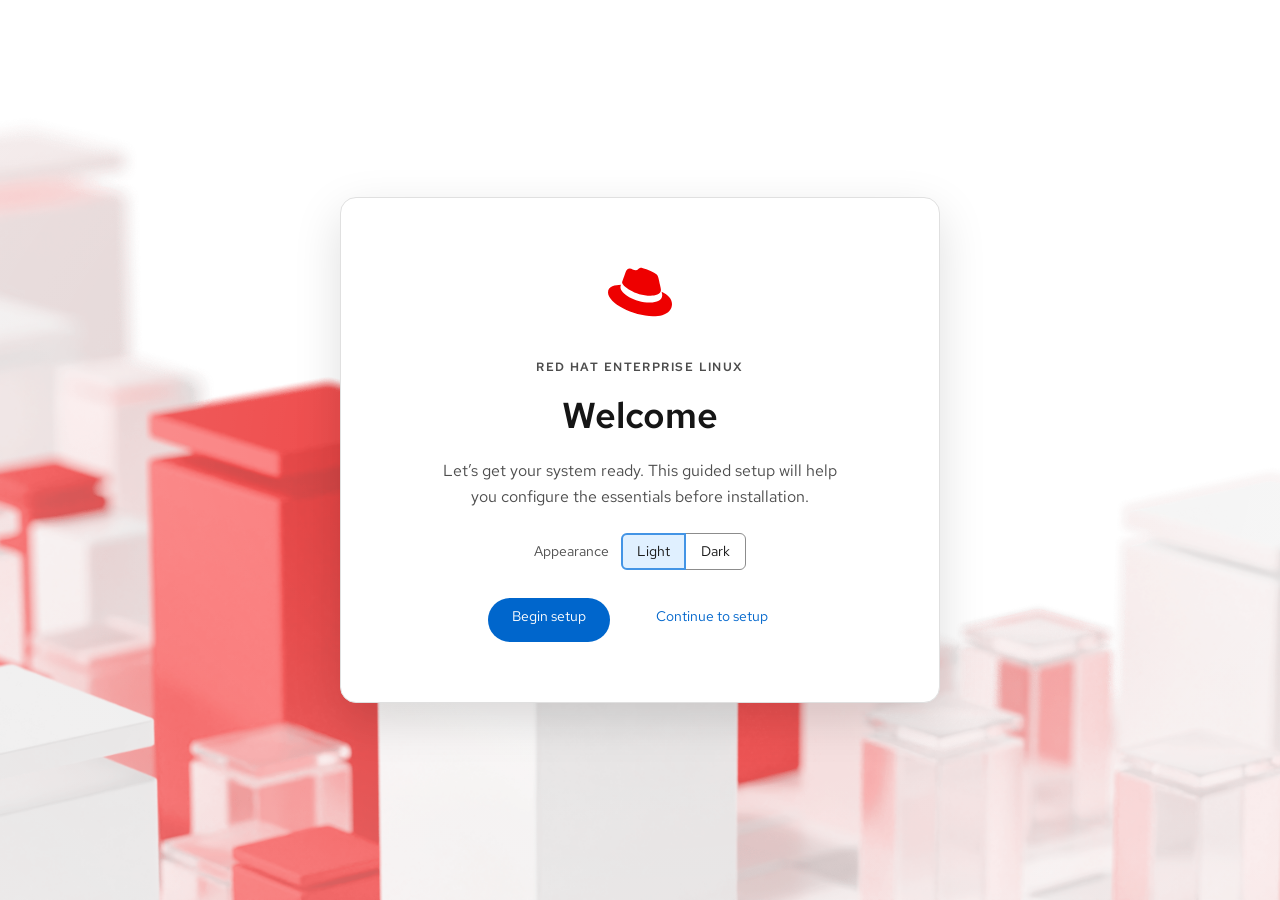
<file: index.html>
<!doctype html>
<html lang="en"><head><meta charset="utf-8"><meta name="viewport" content="width=device-width,initial-scale=1"><meta http-equiv="Content-Security-Policy" content="default-src 'self' data: blob:; connect-src 'none'; script-src 'self' 'unsafe-eval' 'unsafe-inline'; style-src 'self' 'unsafe-inline'; font-src 'self' data:; frame-src 'self'; form-action 'none'">
<title>Anaconda Web UI preview</title><link rel="stylesheet" href="./preview.css?v=layout-4"></head>
<body class="pf-m-redhat-font anaconda"><div id="app"></div><script src="./preview.js?v=wizard-nav-2"></script></body></html>
</file>
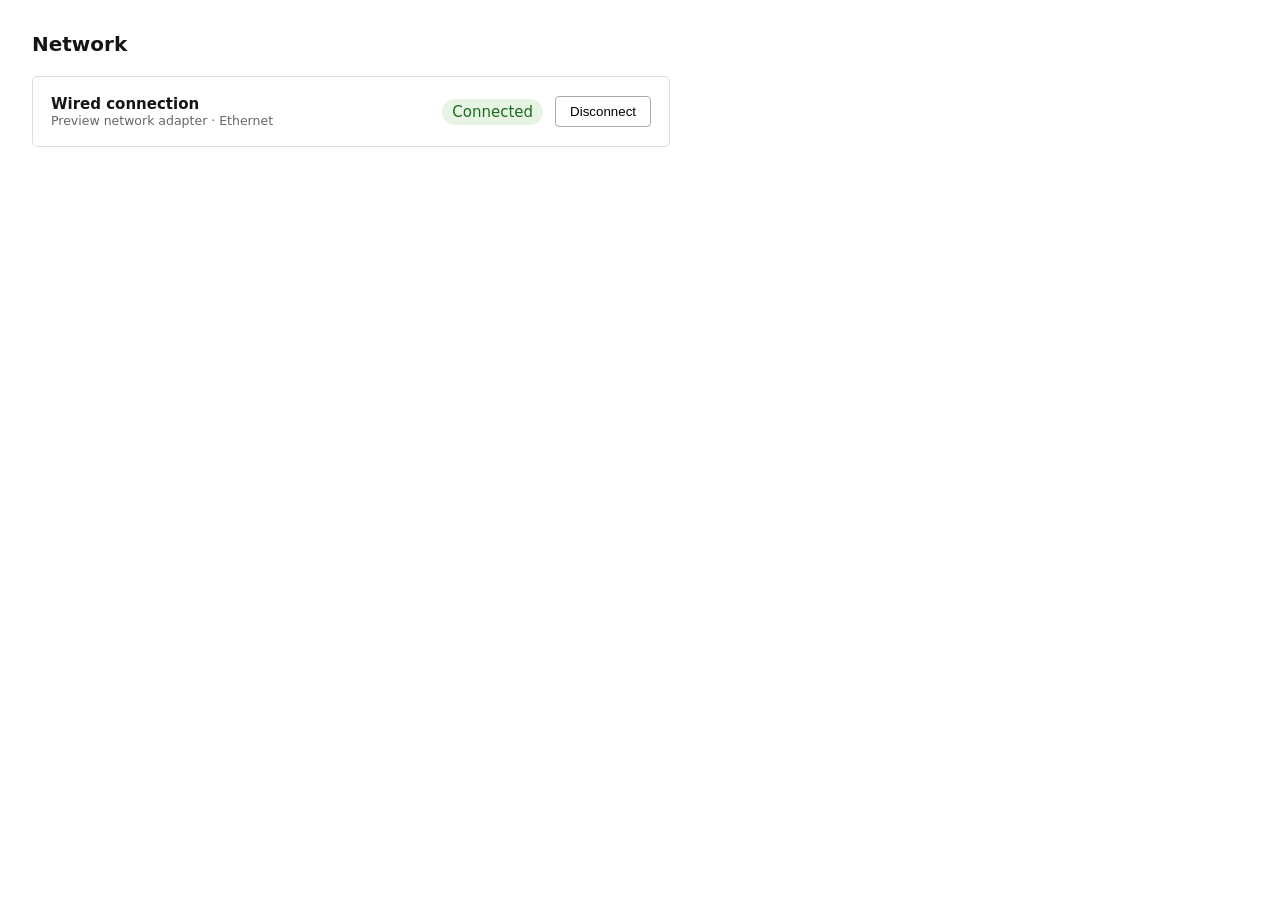
<file: preview-network.html>
<!doctype html><html lang="en"><meta charset="utf-8"><meta name="viewport" content="width=device-width,initial-scale=1"><title>Network preview</title>
<style>body{font:15px system-ui;padding:24px;color:#151515}h2{font-size:20px;margin:0 0 20px}.row{display:flex;align-items:center;gap:12px;padding:18px;border:1px solid #ddd;border-radius:5px;max-width:600px}.name{flex:1}small{color:#666;display:block}.pill{background:#e7f4e4;color:#1d6b1d;border-radius:20px;padding:4px 10px}button{padding:7px 14px;border:1px solid #aaa;background:white;border-radius:4px;cursor:pointer}</style>
<h2>Network</h2><div class="row"><div class="name"><strong>Wired connection</strong><small>Preview network adapter · Ethernet</small></div><span class="pill" id="status">Connected</span><button id="toggle">Disconnect</button></div>
<script>document.getElementById('toggle').onclick=function(){const connected=this.textContent==='Disconnect';this.textContent=connected?'Connect':'Disconnect';document.getElementById('status').textContent=connected?'Disconnected':'Connected';};</script></html>
</file>
